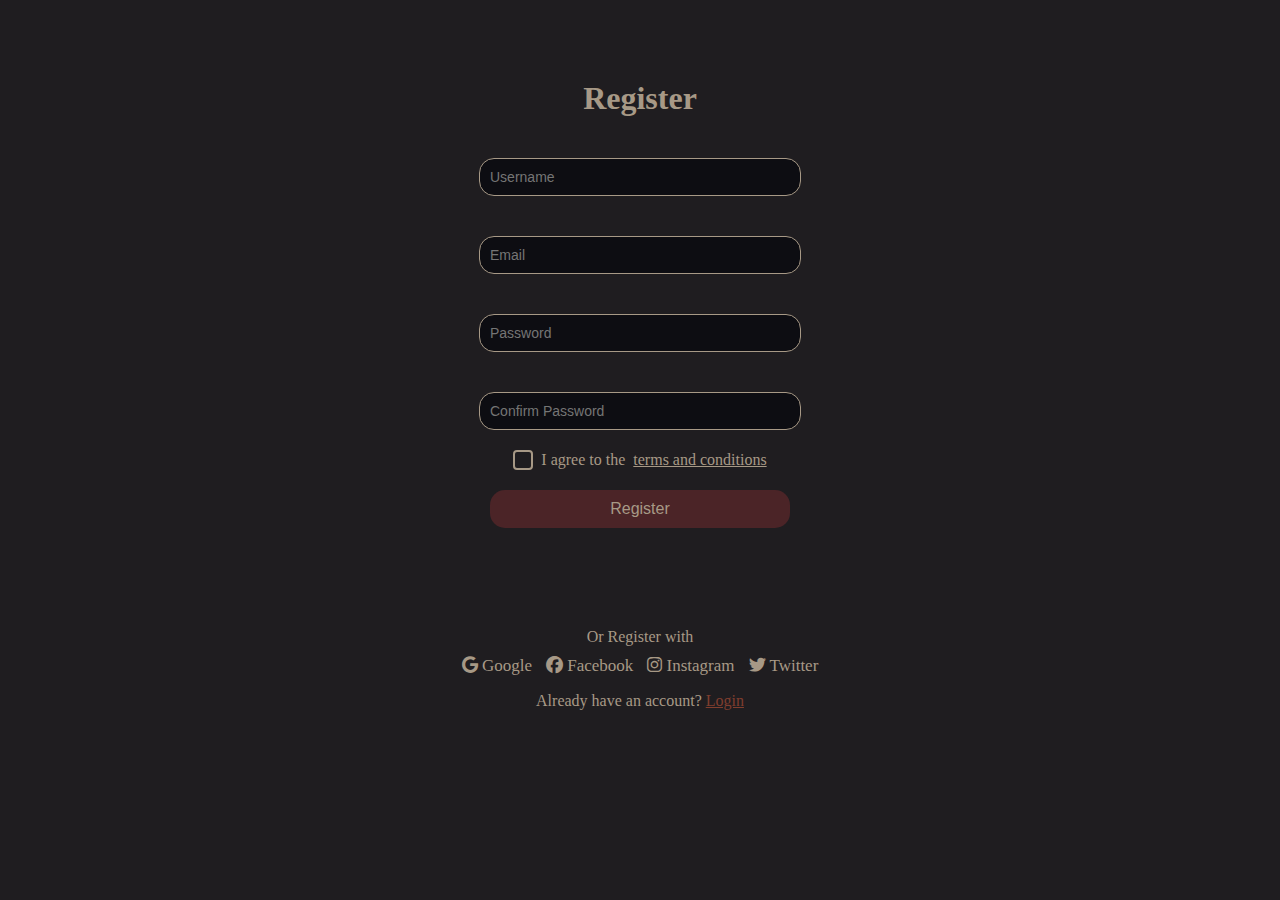
<file: index.html>
<!DOCTYPE html>
<html lang="en">

<head>
    <meta charset="UTF-8">
    <meta name="viewport" content="width=device-width, initial-scale=1.0">
    <title>register-page</title>
    <link rel="stylesheet" href="style.css">
    <link rel="stylesheet" href="https://cdnjs.cloudflare.com/ajax/libs/font-awesome/6.5.1/css/all.min.css">
</head>

<body>
    <div class="container">
        <h1>Register</h1>

        <!-- Поля ввода -->
        <input type="text" id="username" placeholder="Username">
        <input type="email" id="email" placeholder="Email">
        <input type="password" id="password" placeholder="Password">
        <input type="password" id="confirmPassword" placeholder="Confirm Password">

        <label class="custom-checkbox">
            <input type="checkbox" id="terms">
            <span class="checkmark"></span> I agree to the <a href="#" id="termslink">terms and conditions</a>
        </label>

        <!-- Кнопка без <form> -->
        <button id="register">Register</button>
    </div>

    <div class="footerReg">
        <p class="or">Or Register with</p>
        <a href="#" id="google"><i class="fab fa-google"></i> Google</a>
        <a href="#" id="facebook"><i class="fab fa-facebook"></i> Facebook</a>
        <a href="#" id="instagram"><i class="fab fa-instagram"></i> Instagram</a>
        <a href="#" id="twitter"><i class="fab fa-twitter"></i> Twitter</a>
    </div>

    <div class="footerReg">
        <p>Already have an account?
            <a href="login.html" id="logbottom">Login</a>
        </p>
    </div>

    <script src="script.js"></script>
</body>

</html>
</file>
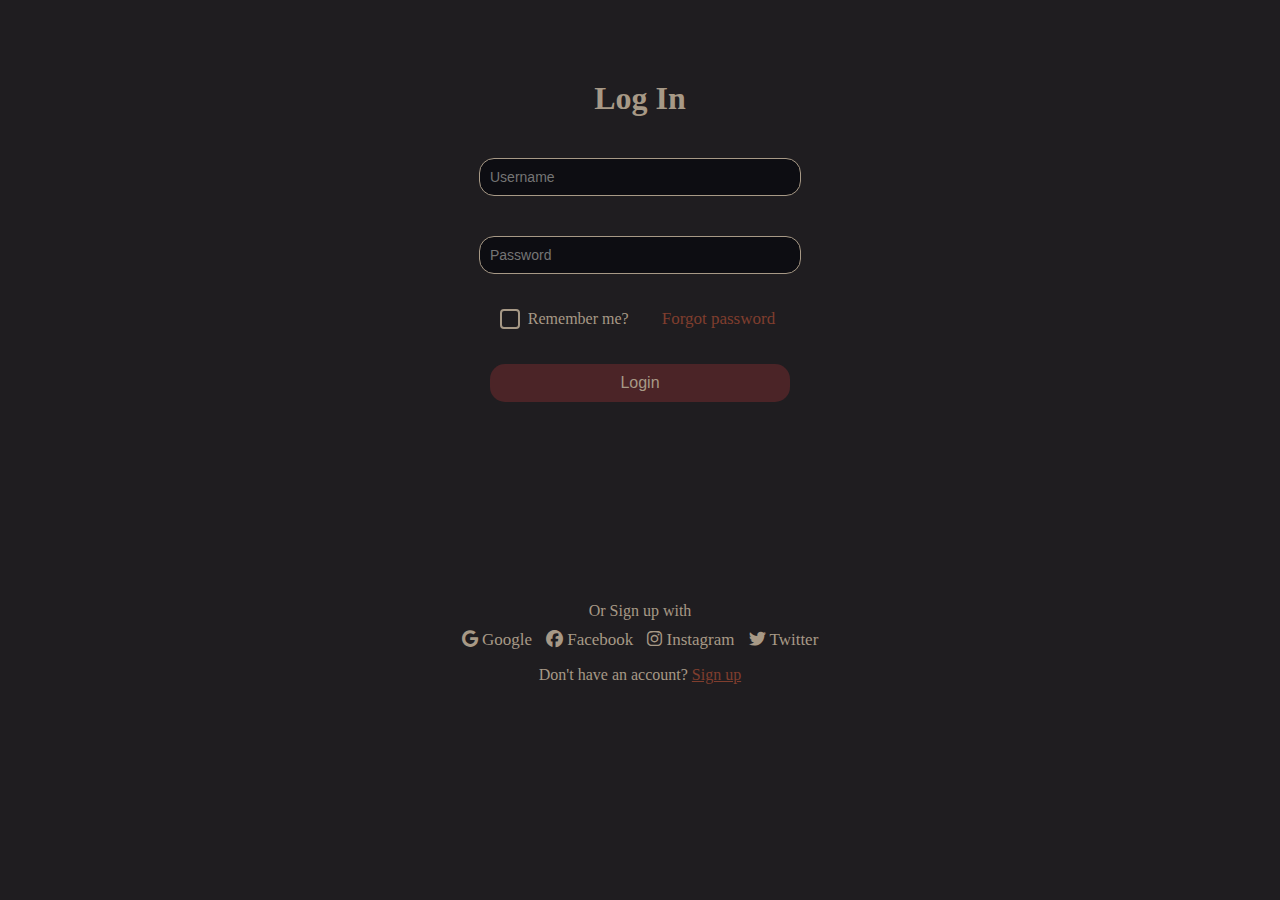
<file: login.html>
<!DOCTYPE html>
<html lang="en">

<head>
    <meta charset="UTF-8">
    <meta name="viewport" content="width=device-width, initial-scale=1.0">
    <title>login-page</title>
    <link rel="stylesheet" href="style.css">
    <link rel="stylesheet" href="https://cdnjs.cloudflare.com/ajax/libs/font-awesome/6.5.1/css/all.min.css">

</head>

<body>
    <div class="container">
        <h1>Log In</h1>
        <input type="text" id="username" placeholder="Username">
        <input type="password" id="password" placeholder="Password">

        <label class="custom-checkbox">
            <input type="checkbox" id="rememberMe">
            <span class="checkmark"></span> Remember me?
            <a href="#" id="forgotPassword">Forgot password</a>
        </label>



        <button id="login">Login</button>
    </div>
    <div class="footer">
        <p class="or">Or Sign up with</p>
        <a href="#" id="google"><i class="fab fa-google"></i> Google</a>
        <a href="#" id="facebook"><i class="fab fa-facebook"></i> Facebook</a>
        <a href="#" id="instagram"><i class="fab fa-instagram"></i> Instagram</a>
        <a href="#" id="twitter"><i class="fab fa-twitter"></i> Twitter</a>
    </div>
    <div class="bottom">
        <p>Don't have an account?
            <a href="index.html" id="signup">Sign up</a>
        </p>
    </div>
</body>

</html>
</file>
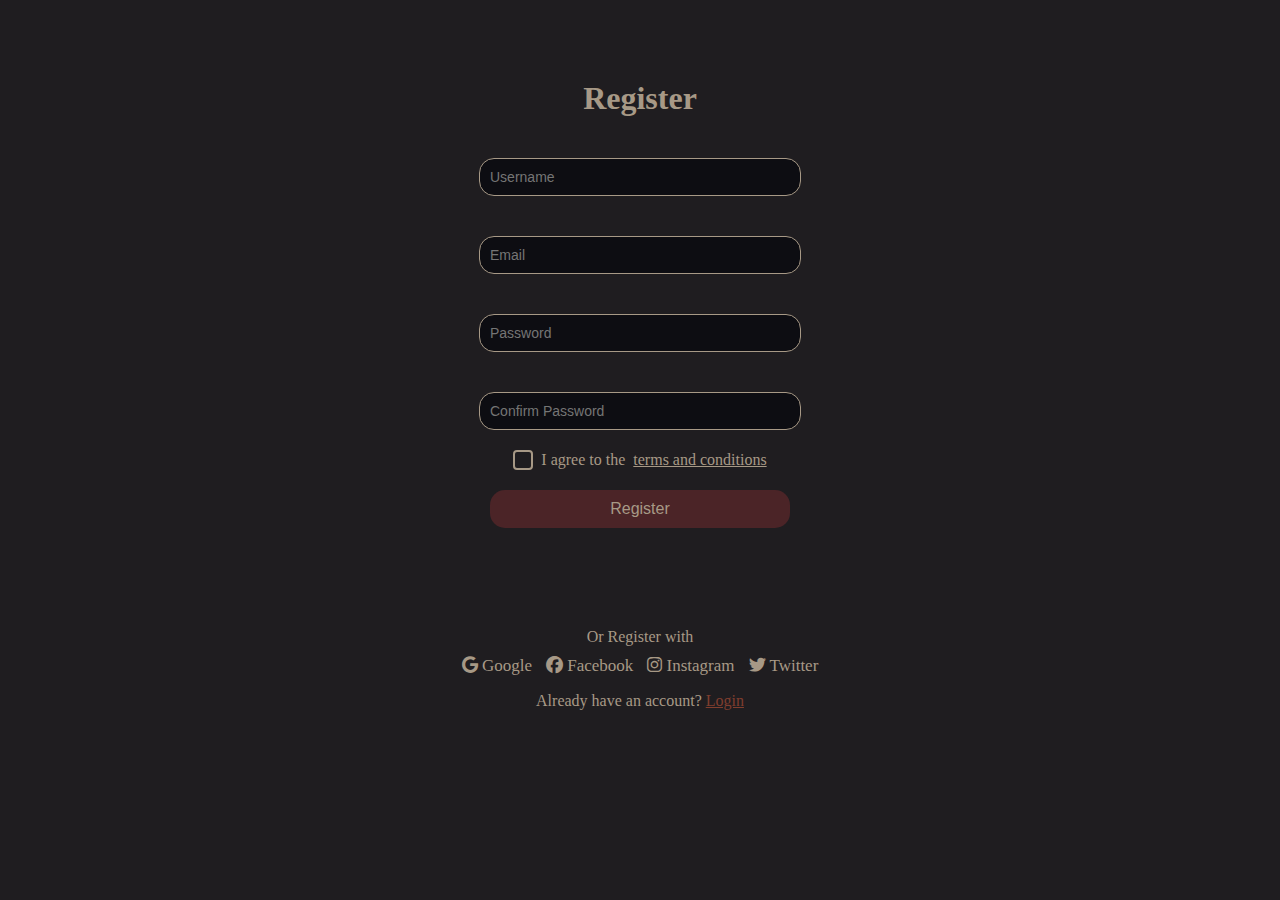
<file: register.html>
<!DOCTYPE html>
<html lang="en">

<head>
    <meta charset="UTF-8">
    <meta name="viewport" content="width=device-width, initial-scale=1.0">
    <title>register-page</title>
    <link rel="stylesheet" href="style.css">
    <link rel="stylesheet" href="https://cdnjs.cloudflare.com/ajax/libs/font-awesome/6.5.1/css/all.min.css">

</head>

<body>
    <div class="container">
        <h1>Register</h1>
        <input type="text" id="username" placeholder="Username">
        <input type="email" id="email" placeholder="Email">
        <input type="password" id="password" placeholder="Password">
        <input type="password" id="confirmPassword" placeholder="Confirm Password">

        <label class="custom-checkbox">
            <input type="checkbox" id="terms">
            <span class="checkmark"></span> I agree to the<a href="#" id="termslink">terms and conditions</a>
        </label>
        <button id="register"><a href="#" id="regbutton">Register</a></button>


    </div>
    <div class="footerReg">
        <p class="or">Or Register with</p>
        <a href="#" id="google"><i class="fab fa-google"></i> Google</a>
        <a href="#" id="facebook"><i class="fab fa-facebook"></i> Facebook</a>
        <a href="#" id="instagram"><i class="fab fa-instagram"></i> Instagram</a>
        <a href="#" id="twitter"><i class="fab fa-twitter"></i> Twitter</a>
    </div>

    <div class="footerReg">
        <p>Already have an account?
            <a href="login.html" id="logbottom">Login</a>
        </p>
    </div>

</body>

</html>
</file>
<file: style.css>
body {
    background-color: #1F1D20;
    color: #A79986;
    text-align: center;
}

.container {
    margin: 50px auto;
    width: 300px;
    padding: 30px;
    border-radius: 50px;
    display: flex;
    flex-direction: column;
    justify-content: center;
    align-items: center;
}

#username,
#password,
#email,
#confirmPassword {
    width: 300px;
    font-size: 14px;
    color: #A79986;
    padding: 10px;
    display: block;
    margin: 20px 20px 20px 20px;
    border: 1px solid #A79986;
    border-radius: 15px;
    justify-content: center;
    background-color: rgb(13, 13, 18);
}

#username:hover,
#email:hover,
#password:hover,
#confirmPassword:hover {
    border: 1.5px solid rgb(73, 43, 43);
}


h1 {
    margin-top: auto;
    padding-bottom: auto;
}

#termslink {
    color: #A79986;
}

.custom-checkbox {
    display: flex;
    align-items: center;
    gap: 8px;
    font-size: 16px;
    cursor: pointer;
    color: #A79986;
}

.custom-checkbox input {
    opacity: 0;
    width: 0;
    height: 0;
    position: absolute;
}

.custom-checkbox .checkmark {
    width: 16px;
    height: 16px;
    border: 2px solid #A79986;
    border-radius: 4px;
    display: flex;
    align-items: center;
    justify-content: center;
    background-color: transparent;
    transition: background 0.2s ease, border 0.2s ease;
}

.custom-checkbox input:checked+.checkmark {
    background-color: #4B2427;
    border-color: #4B2427;
}

.custom-checkbox input:checked+.checkmark::after {
    content: "";
    width: 5px;
    height: 9px;
    border: solid #A79986;
    border-width: 0 2px 2px 0;
    transform: rotate(45deg);
    position: relative;
    left: 0px;
    top: -1px;
}

#login,
#register {
    border: none;
    font-size: 16px;
    border-radius: 15px;
    background-color: #4B2427;
    padding: 10px;
    margin: 20px 20px 20px 20px;
    width: 100%;
    max-width: 300px;
    color: #A79986;
    display: block;
    cursor: pointer;

}

#login:hover {
    background-color: #5e2f33;
}

#register:hover {
    background-color: #5e2f33;
}

.footer {
    margin-top: 150px;
}

.footerReg {
    margin-top: 10px;
}

.bottom {
    margin: 10px;
}

.or {
    margin: 10px;
}

#signup,
#logbottom {
    color: #803E2E;
}

#google,
#facebook,
#instagram,
#twitter,
#forgotPassword {
    font-size: 17px;
    text-decoration: none;
    color: #A79986;
    margin: 10px auto;
    padding: 5px;
}

#forgotPassword {
    margin-left: 20px;
    color: #803E2E;
}

#regbutton,
#logbutton {
    text-decoration: none;
    color: #A79986;
}

#welcome {
    color: #;
    font-size: 40px;
    margin: 50px auto;
    text-align: center;
}

input {
    color: #A79986;
}
</file>
